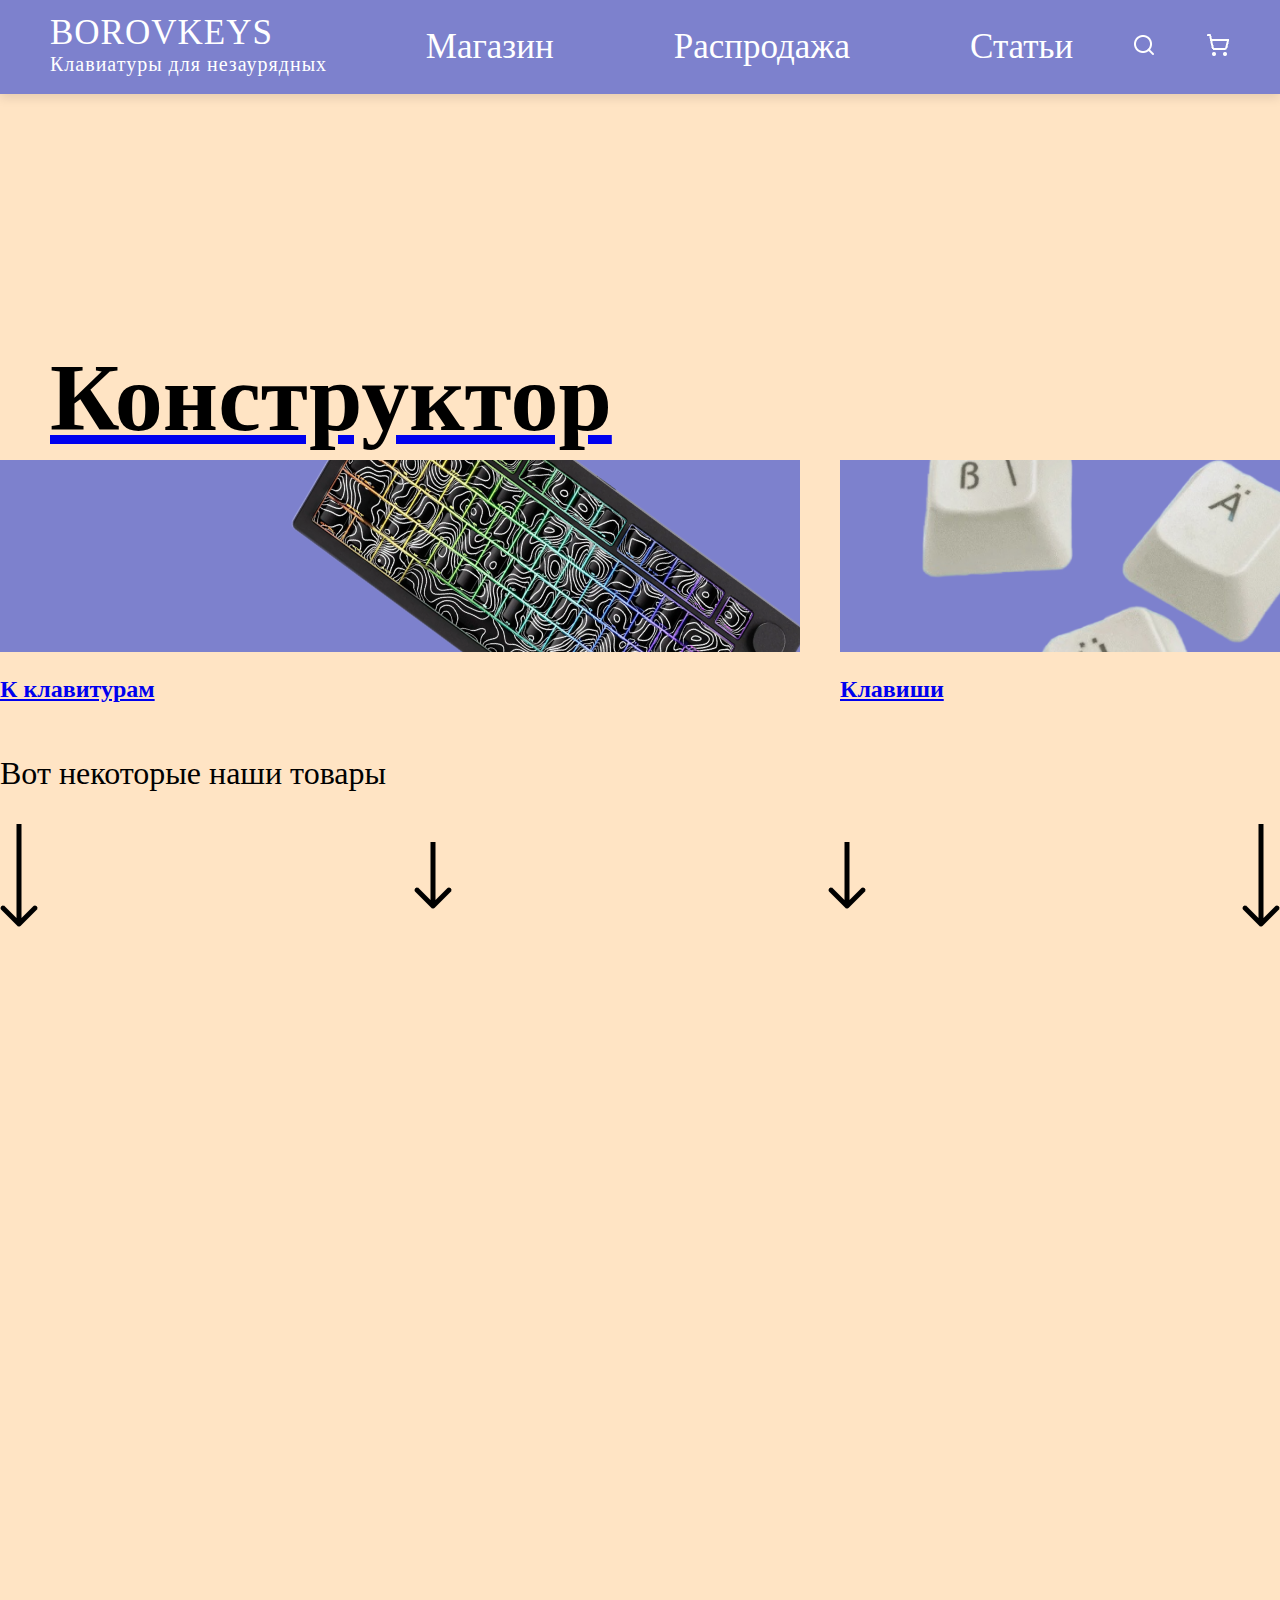
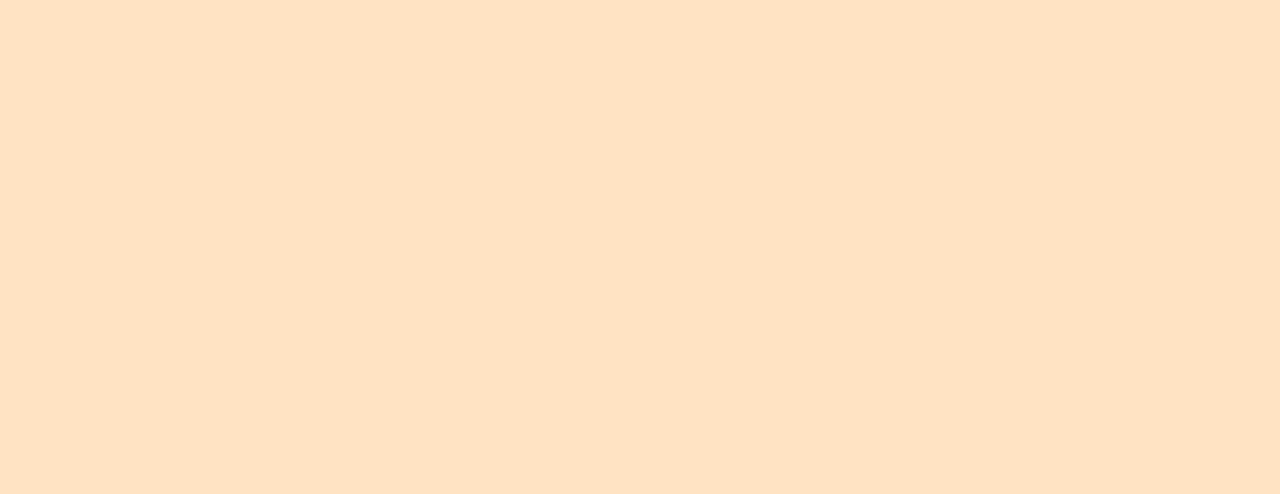
<file: index.html>
<!DOCTYPE html>
<!DOCTYPE html>
<html lang="en">
<head>
    <meta charset="UTF-8">
    <meta name="viewport" content="width=device-width, initial-scale=1.0">
    <!--ПОДКЛЮЧЕНИЕ файлов css-->
    <title>BOROVKEYS – Клавиатуры для незаурядных</title>
    <link rel="stylesheet" href="src\css\style.css">
</head>
<body>
    <!--Шапка-->
    <div class="wrapper">
        <header class="header">
            <div class="header-container container">
                <div class="header-container-logo">
                    <div class="title"><a>BOROVKEYS</a></div>
                    <div class="under_title"><p>Клавиатуры для незаурядных</p></div>
                </div>

                <div class="header-nav">
                    <div class="h-navigation">
                        <ul class="header-nav_ul">
                            <li class="header-nav_li">
                                <a href="#" class="header-nav_link">Магазин</a></li>
                            <li class="header-nav_li">
                                <a href="#" class="header-nav_link">Распродажа</a></li>
                            <li class="header-nav_li">
                                <a href="#" class="header-nav_link">Статьи</a></li>
                        </ul>
                    </div>
                </div>
                
                <div class="header-icon">
                    <div class="header-search">
                        <img src="src\img\search.png" alt="search">
                    </div>
                    <div class="header-basket">
                        <a href="#" class="basket_href"><img src="src\img\basket.png" alt="basket"></a>
                    </div>
                </div>
            </div>
        </header>
    <!--Тело-->
    <!--scroll кривой-->
    <div class="scroll">
        <nav class="navi">
            <div>
                <div class="gap_nav">
                    <div class="construct container">
                        <a href="#" class="cons_link">
                            <!--ЗАМЕНИТЬ ФОТКИ-->
                            <div class="label_con">
                                <h1 class="h11">Конструктор</h1>
                            </div>
                        </a>
                        <div class="mini_sign">
                            <a href="#" class="cons_link2">
                                <img class="cons_img2" src="src\img\shop.png" alt="Клавиатуры">
                                <div class="label_kb">
                                    <h2>К клавитурам</h2>
                                </div>
                            </a>

                            <a href="#" class="cons_link3">
                                <img class="cons_img3" src="src\img\keys.png" alt="Клавиши">
                                <div class="label_ks">
                                    <h2>Клавиши</h2>
                                </div>
                            </a>
                        </div>

                        <div> <!--SVG arrows нужно-->
                            <div class="vot"><p>Вот некоторые наши товары</p></div>
                            <div class="arrows">
                                <img src="src/img/Arrow1.png" alt="vector1">
                                <img src="src/img/Arrow2.png" alt="vector2">
                                <img src="src/img/Arrow2.png" alt="vector2">
                                <img src="src/img/Arrow1.png" alt="vector1">
                            </div>

                        </div>

                    </div>
                </div>
            </div>
        </nav>
    
<!--
        <footer class="footer_all">
            <div class="footer_border">
                <div class="foot_content">
                    <div class="footer_shop">
                        <h4>Магазин</h4>
                        <ul class="f_list">
                            <li>Конструктор</li>
                            <li>Клавиатуры</li>
                            <li>Клавиши</li>
                        </ul>
                    </div>
                    <div class="footer_info">
                        <h4>Информация</h4>
                        <ul class="f_list">
                            <li>Условия обмена и возврата</li>
                            <li>Обратная связь</li>
                        </ul>
                    </div>
                    <div class="footer_back">
                        <h4>Подробнее о магазине</h4>
                        <ul class="f_list">
                            <li>О нас</li>
                        </ul>
                    </div>
                </div>
                <div class="socialy">
                    <h4>Мы в социальных сетях</h4>
                    <div class="soci_img">
                        <a href="#"><img src="src/img/vk.png" alt="Vk"></a>
                        <a href="#"><img src="src/img/wa.png" alt="WhatsApp"></a>
                        <a href="#"><img src="src/img/tg.png" alt="Tg"></a>
                    </div>
                    <div class="Tel_num">
                        <div class="number">
                            <h4>+7 (965) 888-2301</h4>
                            <p><h5>Связаться с нами</h5></p>
                        </div>
                    </div>
                </div>

            </div>
            <p>                
                <div class="logo_line">
                </div>
            </p>
            <p>
                <div class="logo_end container">
                    <h2>BOROVKEYS</h2>
                </div>
            </p>
        </footer>-->
    </div>

</body>
</html>
</file>
